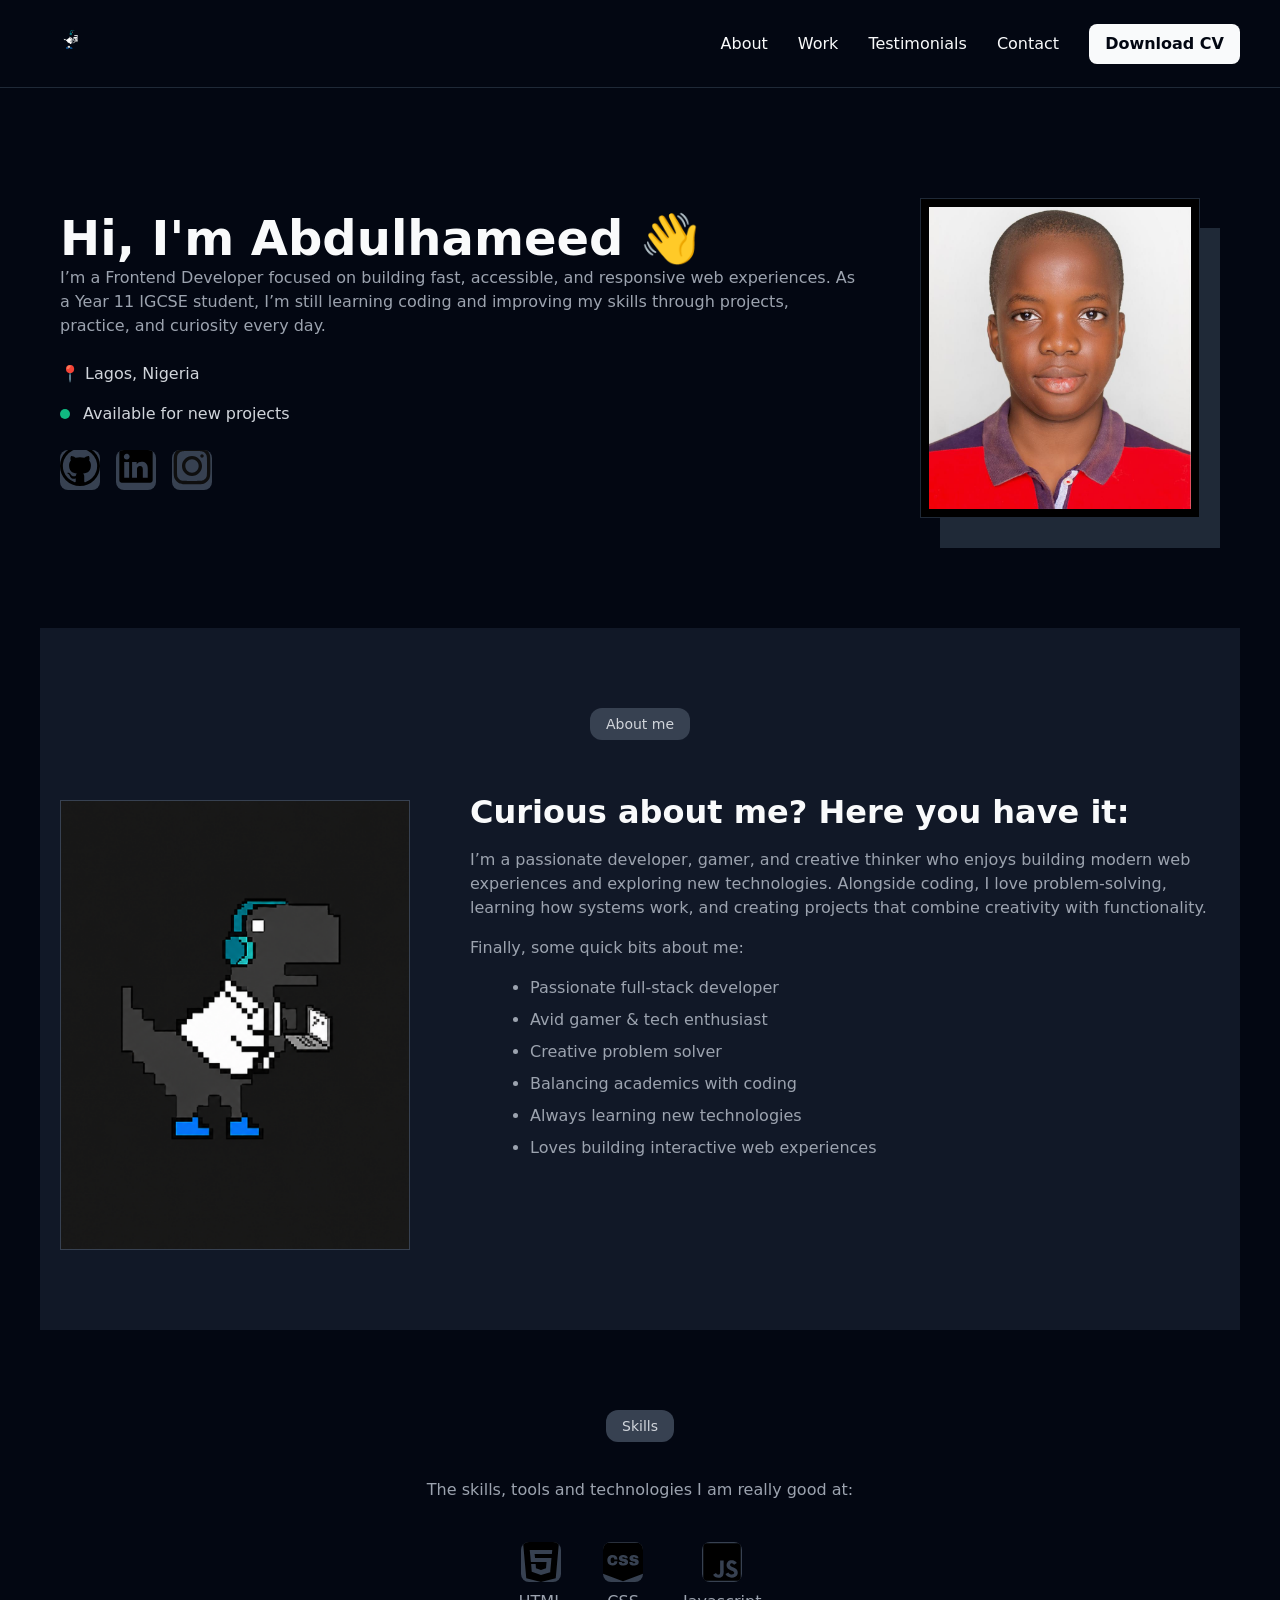
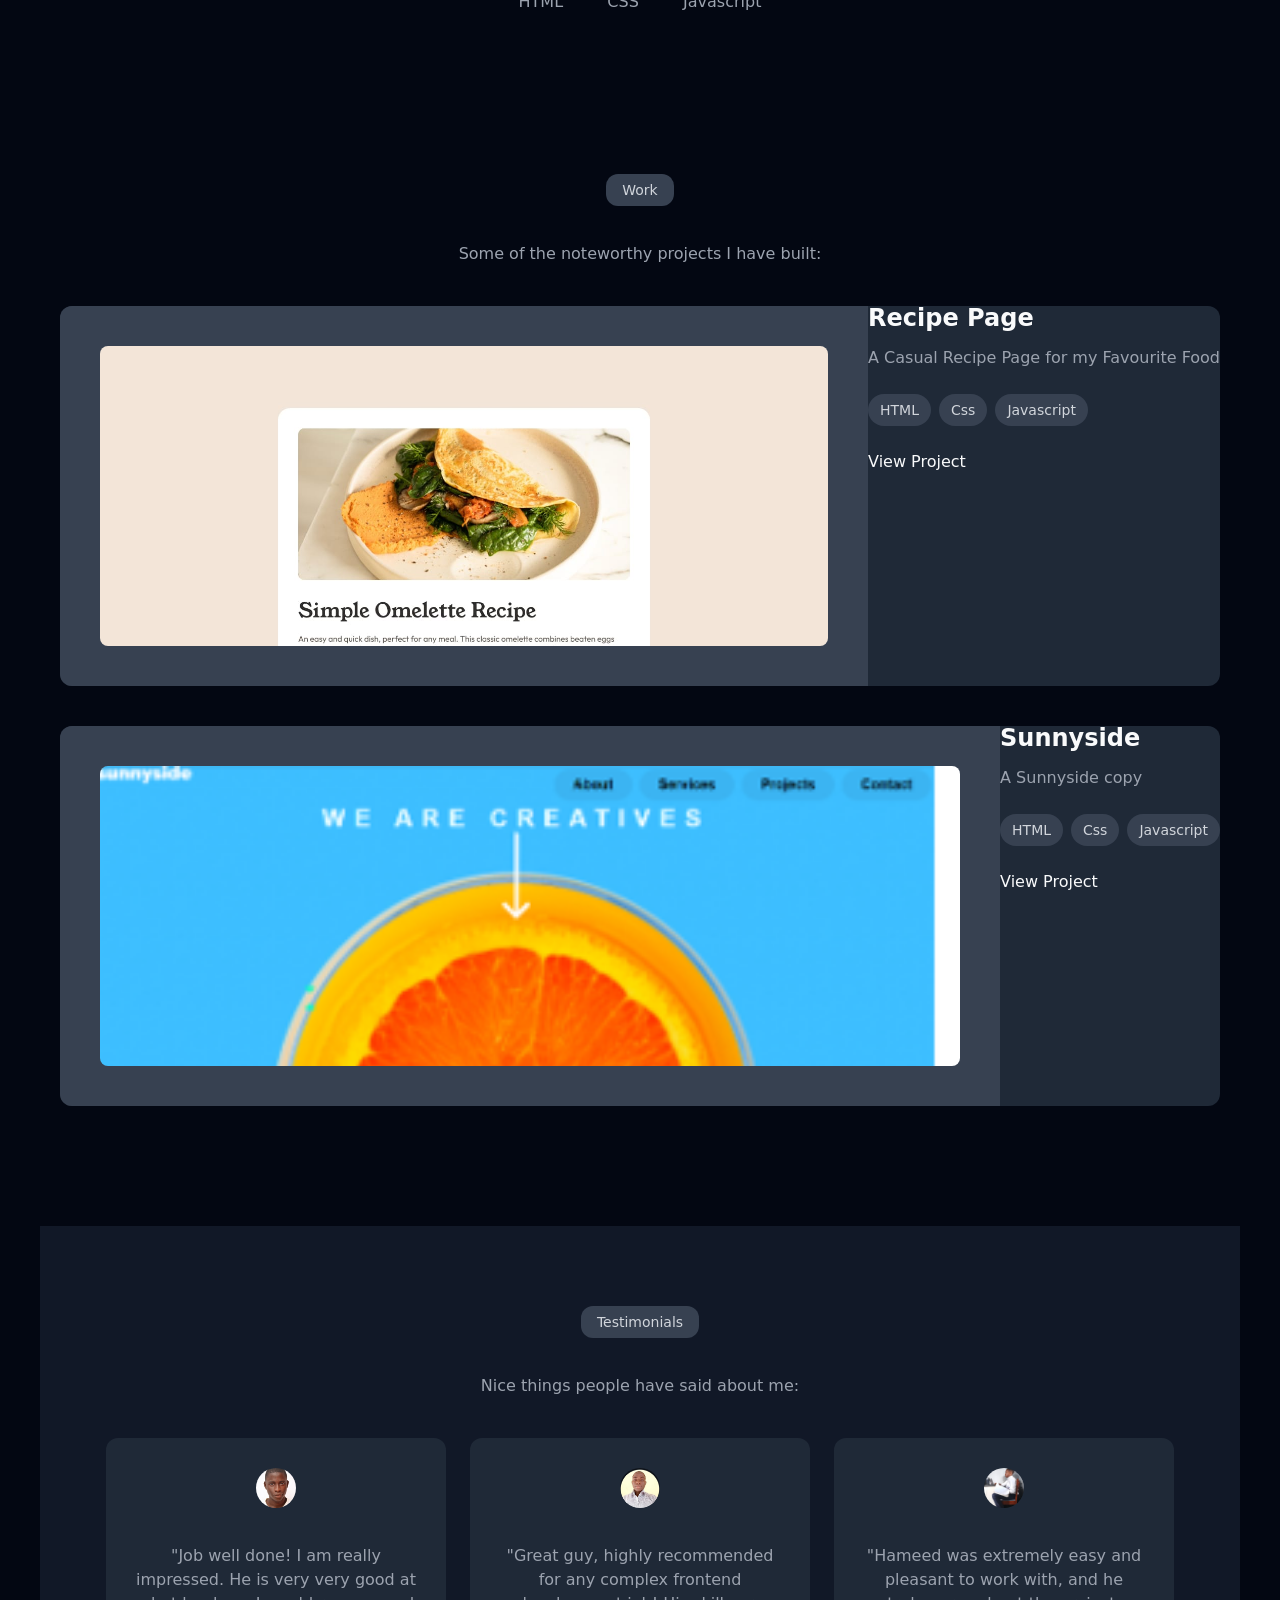
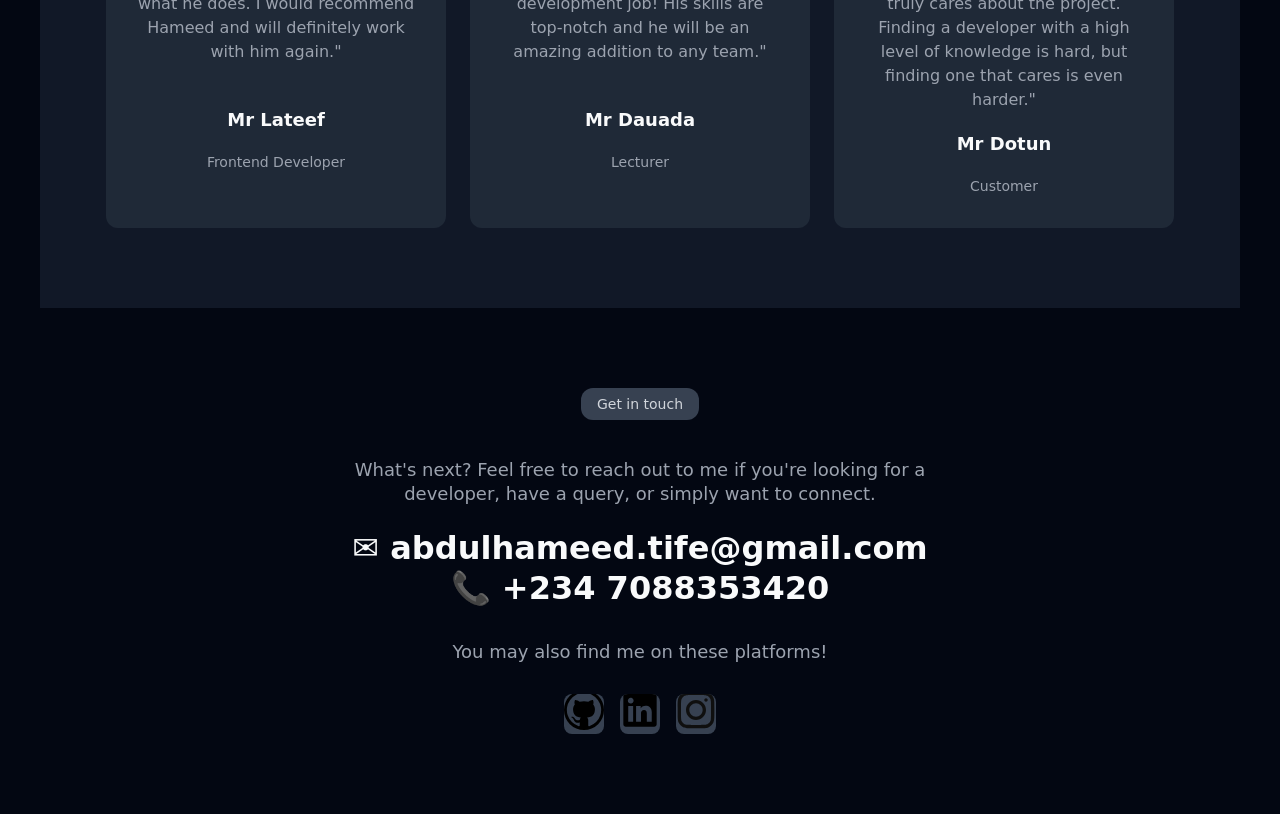
<file: index.html>
<!DOCTYPE html>
<html lang="en">
<head>
    <meta charset="UTF-8">
    <meta name="viewport" content="width=device-width, initial-scale=1.0">
    <title>Hameed's Portfolio</title>
    <link rel="stylesheet" href="style.css">
</head>
<body>

    <nav class="navbar">
        <div class="logo">
            <img src="./assets/dino gamer.png" alt="Logo">
        </div>
        <div class="nav-links">
            <a href="#about">About</a>
            <a href="#work">Work</a>
            <a href="#testimonials">Testimonials</a>
            <a href="#contact">Contact</a>
            <a href="CV.html" class="btn-download" target="_blank">Download CV</a>  
        </div>
    </nav>

    <section class="hero container">
        <div class="hero-text">
            <h1>Hi, I'm Abdulhameed 👋</h1>
            <p>I’m a Frontend Developer focused on building fast, accessible, and responsive web experiences. As a Year 11 IGCSE student, I’m still learning coding and improving my skills through projects, practice, and curiosity every day.</p>
            <div class="location-status">
                <p>📍 Lagos, Nigeria</p>
                <p><span class="dot"></span> Available for new projects</p>
            </div>
            
            <div class="social-icons">
                <div class="icon-placeholder">
                    <a href="https://github.com/hmdcore" target="_blank" rel="noopener noreferrer">
                        <img src="./assets/github-svgrepo-com (1).svg" alt="GitHub">
                    </a>
                </div>
                <div class="icon-placeholder">
                       <a href="#" target="_blank" rel="noopener noreferrer">
                        <img src="./assets/linkedin-fill-svgrepo-com.svg" alt="LinkedIn">
                    </a>
                </div>
                <div class="icon-placeholder">
                        <a href="#" target="_blank" rel="noopener noreferrer">
                        <img src="./assets/instagram-svgrepo-com.svg" alt="Instagram">
                    </a>
                </div>
            </div>
        </div>
        
        <div class="hero-image-wrapper">
            <div class="image-bg-deco"></div>
            <div class="profile-image-container">
                <img src="./assets/Gentlemen.jpg" alt="Profile Image" class="main-photo">
            </div>
        </div>
    </section>

    <section id="about" class="about container">
        <div class="section-tag">About me</div>
        <div class="about-content">
            <div class="about-image">
                <div class="image-placeholder about-pic">
                    <img src="./assets/nice.png" alt="About Image">
                </div>
            </div>
            <div class="about-text">
                <h2>Curious about me? Here you have it:</h2>
                <p>
                    I’m a passionate developer, gamer, and creative thinker who enjoys building
                    modern web experiences and exploring new technologies. Alongside coding,
                    I love problem-solving, learning how systems work, and creating projects
                    that combine creativity with functionality.
                </p>
                <p>Finally, some quick bits about me:</p>
                <ul class="about-list">
                    <li>Passionate full-stack developer</li>
                    <li>Avid gamer & tech enthusiast</li>
                    <li>Creative problem solver</li>
                    <li>Balancing academics with coding</li>
                    <li>Always learning new technologies</li>
                    <li>Loves building interactive web experiences</li>
                </ul>
            </div>
        </div>
    </section>

    <section class="skills container">
        <div class="section-tag">Skills</div>
        <p class="subtitle">The skills, tools and technologies I am really good at:</p>
        <div class="skills-grid">
            <div class="skill-item">
                <div class="icon-placeholder">
                    <img src="./assets/html-124-svgrepo-com.svg" alt="HTML">
                </div>
                <span>HTML</span>
            </div>
            <div class="skill-item">
                <div class="icon-placeholder">
                    <img src="./assets/css-svgrepo-com.svg" alt="CSS">
                </div>
                <span>CSS</span>
            </div>
            <div class="skill-item">
                <div class="icon-placeholder">
                    <img src="./assets/javascript-svgrepo-com.svg" alt="JavaScript">
                </div>
                <span>Javascript</span>
            </div>
        </div>
    </section>

    <section id="work" class="work container">
        <div class="section-tag">Work</div>
        <p class="subtitle">Some of the noteworthy projects I have built:</p>

        <div class="project-card">
            <div class="project-image">
                <div class="image-placeholder project-pic">
                    <img src="./assets/desktop-design.jpg" alt="Recipe Page Project">
                </div>
            </div>
            <div class="project-info">
                <h3>Recipe Page</h3>
                <p>A Casual Recipe Page for my Favourite Food</p>
                <div class="tech-stack">
                    <span class="tech-tag">HTML</span>
                    <span class="tech-tag">Css</span>
                    <span class="tech-tag">Javascript</span>
                </div>
                <div class="project-links">
                    <a href="#"> View Project</a>
                </div>
            </div>
        </div>

        <div class="project-card reversed">
            <div class="project-info">
                <h3>Sunnyside</h3>
                <p>A Sunnyside copy</p>
                <div class="tech-stack">
                    <span class="tech-tag">HTML</span>
                    <span class="tech-tag">Css</span>
                    <span class="tech-tag">Javascript</span>
                </div>
                <div class="project-links">
                    <a href="#">View Project</a>
                </div>
            </div>
            <div class="project-image">
                <div class="image-placeholder project-pic">
                    <img src="./assets/portfolio 1.png" alt="Sunnyside Project">
                </div>
            </div>
        </div>
    </section>

    <section id="testimonials" class="testimonials container">
        <div class="section-tag">Testimonials</div>
        <p class="subtitle">Nice things people have said about me:</p>
        
        <div class="testimonials-grid">
            <div class="testimonial-card">
                <div class="icon-placeholder avatar-pic">
                    <img src="./assets/Mr Lateef.png" alt="Mr Lateef">
                </div>
                <p>"Job well done! I am really impressed. He is very very good at what he does. I would recommend Hameed and will definitely work with him again."</p>
                <h4>Mr Lateef</h4>
                <p class="title">Frontend Developer</p>
            </div>
            
            <div class="testimonial-card">
                <div class="icon-placeholder avatar-pic">
                    <img src="./assets/Screenshot 2026-05-21 100402.png" alt="Mr Dauada">
                </div>
                <p>"Great guy, highly recommended for any complex frontend development job! His skills are top-notch and he will be an amazing addition to any team."</p>
                <h4>Mr Dauada</h4>
                <p class="title">Lecturer</p>
            </div>

            <div class="testimonial-card">
                <div class="icon-placeholder avatar-pic">
                    <img src="./assets/69149.jpg" alt="Mr Dotun">
                </div>
                <p>"Hameed was extremely easy and pleasant to work with, and he truly cares about the project. Finding a developer with a high level of knowledge is hard, but finding one that cares is even harder."</p>
                <h4>Mr Dotun</h4>
                <p class="title">Customer</p>
            </div>
        </div>
    </section>

    <footer id="contact" class="footer container">
        <div class="section-tag">Get in touch</div>
        <div class="contact-content">
            <p>What's next? Feel free to reach out to me if you're looking for a developer, have a query, or simply want to connect.</p>
            
            <h2 class="contact-email">
                <a href="mailto:abdulhameed.tife@gmail.com">✉️ abdulhameed.tife@gmail.com</a>

            </h2>
            <h2 class="contact-phone">
                <a href="tel: +234 7088353420">📞 +234 7088353420</a>
            </h2>
            
            <p class="social-prompt">You may also find me on these platforms!</p>
            <div class="social-icons center-icons">
                <div class="icon-placeholder">
                        <a href="https://github.com/hmdcore" target="_blank" rel="noopener noreferrer">
                        <img src="./assets/github-svgrepo-com (1).svg" alt="GitHub">
                    </a>
                </div>
                <div class="icon-placeholder">
                        <a href="#" target="_blank" rel="noopener noreferrer">
                        <img src="./assets/linkedin-fill-svgrepo-com.svg" alt="LinkedIn">
                    </a>
                </div>
                <div class="icon-placeholder">
                        <a href="#" target="_blank" rel="noopener noreferrer">
                        <img src="./assets/instagram-svgrepo-com.svg" alt="Instagram">
                    </a>
                </div>
            </div>
        </div>
    </footer>

</body>
</html>
</file>
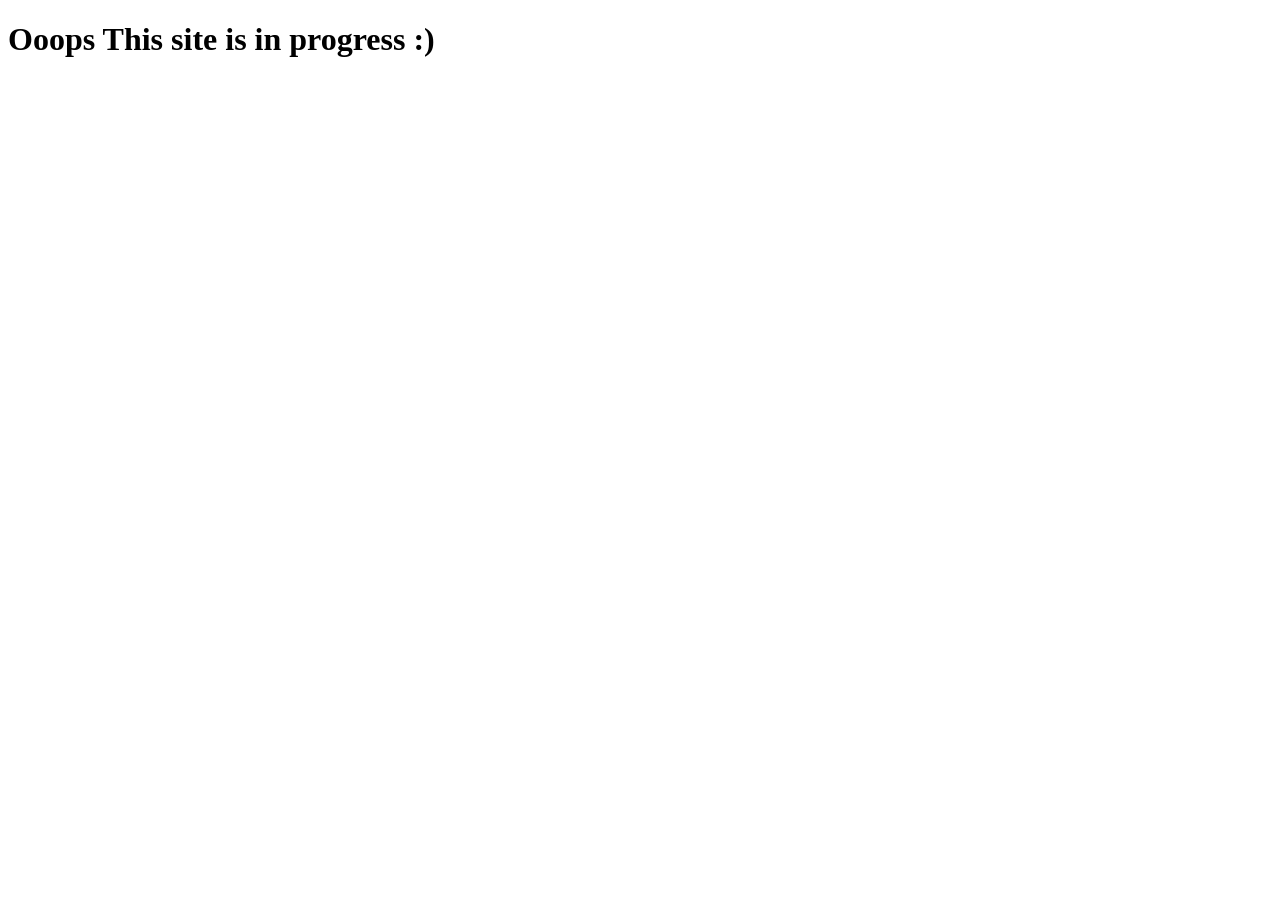
<file: CV.html>
<!DOCTYPE html>
<html lang="en">
<head>
    <meta charset="UTF-8">
    <meta name="viewport" content="width=device-width, initial-scale=1.0">
    <title>Document</title>
</head>
<body>
    <h1>Ooops This site is in progress :)</h1>
</body>
</html>
</file>
<file: style.css>
*, *::before, *::after {
    box-sizing: border-box;
}

body {
    background-color: #030712; 
    color: #f9fafb;
    line-height: 24px;
    margin: 0;
    font-family: system-ui, -apple-system, sans-serif;
}

.container {
    max-width: 1200px;
    margin: 0 auto;
    padding: 80px 20px;
}

a {
    color: #f9fafb;
    text-decoration: none;
}

.section-tag {
    background-color: #374151;
    color: #d1d5db;
    padding: 4px 16px;
    border-radius: 12px;
    display: inline-block;
    font-size: 14px;
    margin-bottom: 20px;
    text-align: center;
}

.subtitle {
    text-align: center;
    color: #9ca3af;
    margin-bottom: 40px;
}

.image-placeholder {
    background-color: #374151;
    display: flex;
    align-items: center;
    justify-content: center;
    color: #9ca3af;
}

.icon-placeholder {
    width: 40px;
    height: 40px;
    background-color: #374151;
    border-radius: 8px;
    display: flex;
    align-items: center;
    justify-content: center;
    font-size: 12px;
    overflow: hidden;
}

.icon-placeholder img {
    width: 100%;
    height: 100%;
    object-fit: cover;
}

.navbar {
    display: flex;
    justify-content: space-between;
    align-items: center;
    padding: 20px 40px;
    background-color: #030712;
    border-bottom: 1px solid #1f2937;
}

.navbar .logo img {
    height: 40px;
    width: auto;
}

.nav-links {
    display: flex;
    align-items: center;
    gap: 30px;
}

.btn-download {
    background-color: #f9fafb;
    color: #030712;
    padding: 8px 16px;
    border: none;
    border-radius: 8px;
    font-weight: bold;
    cursor: pointer;
    transition: background 0.3s ease;
    display: inline-block;
}

.btn-download:hover {
    background-color: #d1d5db;
}

.hero {
    display: flex;
    justify-content: space-between;
    align-items: center;
    gap: 40px;
    position: relative;
}

.hero-text {
    flex: 1;
}

.hero-text h1 {
    font-size: 48px;
    margin-bottom: 16px;
    margin-top: 0;
}

.hero-text p {
    color: #9ca3af;
    margin-bottom: 24px;
}

.location-status p {
    margin-bottom: 8px;
    color: #d1d5db;
}

.dot {
    height: 10px;
    width: 10px;
    background-color: #10b981;
    border-radius: 50%;
    display: inline-block;
    margin-right: 8px;
}

.social-icons {
    display: flex;
    gap: 16px;
    margin-top: 24px;
}

.hero-image-wrapper {
    position: relative;
    width: 320px;
    height: 380px;
    display: flex;
    justify-content: center;
    align-items: center;
}

.image-bg-deco {
    position: absolute;
    bottom: 0px;
    right: 0px;
    width: 280px;
    height: 320px;
    background-color: #1f2937;
    z-index: 1;
}

.profile-image-container {
    background-color: #000000;
    padding: 8px;
    position: relative;
    z-index: 2;
    width: 280px;
    height: 320px;
    border: 1px solid #1f2937;
    overflow: hidden;
}

.main-photo {
    width: 100%;
    height: 100%;
    object-fit: cover;
    display: block;
}

.about {
    background-color: #111827;
    text-align: center;
}

.about-content {
    display: flex;
    align-items: flex-start;
    gap: 60px;
    text-align: left;
    margin-top: 40px;
}

.about-image {
    position: relative;
    flex-shrink: 0;
}

.about-pic {
    width: 350px;
    height: 450px;
    background-color: #000000;
    border: 1px solid #374151;
    overflow: hidden;
}

.about-pic img {
    width: 100%;
    height: 100%;
    object-fit: cover;
}

.about-text {
    flex: 1;
}

.about-text h2 {
    font-size: 32px;
    margin-bottom: 24px;
    margin-top: 0;
}

.about-text p {
    color: #9ca3af;
    margin-bottom: 16px;
}

.about-list {
    color: #9ca3af;
    margin-left: 20px;
    margin-top: 16px;
}

.about-list li {
    margin-bottom: 8px;
}

.skills {
    text-align: center;
}

.skills-grid {
    display: flex;
    flex-wrap: wrap;
    justify-content: center;
    gap: 40px;
    margin-top: 40px;
}

.skill-item {
    display: flex;
    flex-direction: column;
    align-items: center;
    gap: 8px;
    color: #9ca3af;
}

.experience {
    text-align: center;
    background-color: #111827;
}

.card {
    background-color: #1f2937;
    border-radius: 12px;
    padding: 30px;
    margin-top: 24px;
    display: flex;
    justify-content: space-between;
    text-align: left;
    max-width: 900px;
    margin-left: auto;
    margin-right: auto;
}

.card-logo {
    width: 150px;
    color: #10b981;
}

.card-logo h3 {
    margin: 0;
}

.card-details {
    flex: 1;
    padding: 0 20px;
}

.card-details h3 {
    font-size: 20px;
    margin-bottom: 16px;
    margin-top: 0;
}

.card-details ul {
    color: #9ca3af;
    margin-left: 20px;
}

.card-details li {
    margin-bottom: 8px;
}

.card-date {
    width: 150px;
    text-align: right;
    color: #9ca3af;
}

.card-date p {
    margin: 0;
}

.work {
    text-align: center;
}

.project-card {
    display: flex;
    background-color: #1f2937;
    border-radius: 12px;
    overflow: hidden;
    margin-bottom: 40px;
    text-align: left;
}

.project-card.reversed {
    flex-direction: row-reverse;
}
.project-image {
    flex: 1;
    padding: 40px;
    background-color: #374151;
    display: flex;
    align-items: center;
    justify-content: center;
    min-width: 0; 
}

.project-pic {
    width: 100%;
    height: 300px;
    border-radius: 8px;
    background-color: #4b5563;
    overflow: hidden; 
    display: block; 
}

.project-pic img {
    width: 100%;
    height: 100%;
    object-fit: cover; 
    object-position: top;
    display: block; 
}

.project-info h3 {
    font-size: 24px;
    margin-bottom: 16px;
    color: #f9fafb;
    margin-top: 0;
}

.project-info p {
    color: #9ca3af;
    margin-bottom: 24px;
}

.tech-stack {
    display: flex;
    flex-wrap: wrap;
    gap: 8px;
    margin-bottom: 24px;
}

.tech-tag {
    background-color: #374151;
    color: #d1d5db;
    padding: 4px 12px;
    border-radius: 16px;
    font-size: 14px;
}

.testimonials {
    text-align: center;
    background-color: #111827;
}

.testimonials-grid {
    display: flex;
    justify-content: center;
    gap: 24px;
    flex-wrap: wrap;
}

.testimonial-card {
    background-color: #1f2937;
    padding: 30px;
    border-radius: 12px;
    width: 340px;
    display: flex;
    flex-direction: column;
    align-items: center;
}

.avatar-pic {
    border-radius: 50%;
    margin-bottom: 20px;
}

.testimonial-card p {
    color: #9ca3af;
    font-style: normal;
    margin-bottom: 20px;
    flex-grow: 1;
}

.testimonial-card h4 {
    font-size: 18px;
    margin-bottom: 4px;
    color: #f9fafb;
    margin-top: 0;
}

.testimonial-card .title {
    font-size: 14px;
    margin-bottom: 0px;
}

.footer {
    text-align: center;
}

.contact-content {
    max-width: 600px;
    margin: 0 auto;
}

.contact-content p {
    color: #9ca3af;
    margin-bottom: 30px;
    font-size: 18px;
}

.contact-email, .contact-phone {
    font-size: 32px;
    margin-bottom: 16px;
    margin-top: 0;
    font-weight: bold;
    color: #f9fafb;
    word-break: break-all;
}

.social-prompt {
    margin-top: 40px;
    font-size: 14px;
}

.center-icons {
    justify-content: center;
    margin-top: 16px;
}

@media (max-width: 768px) {
    .navbar {
        flex-direction: column;
        padding: 20px;
        gap: 15px;
    }
    
    .nav-links {
        flex-wrap: wrap;
        justify-content: center;
        gap: 15px;
    }

    .hero {
        flex-direction: column-reverse;
        text-align: center;
    }

    .social-icons {
        justify-content: center;
    }

    .about-content {
        flex-direction: column;
        align-items: center;
        text-align: center;
    }

    .about-list {
        display: inline-block;
        text-align: left;
    }

    .card {
        flex-direction: column;
        align-items: center;
        text-align: center;
        gap: 20px;
    }
    
    .card-details {
        padding: 0;
    }
    
    .card-date {
        text-align: center;
    }

    .project-card, .project-card.reversed {
        flex-direction: column;
    }

    .project-image {
        padding: 20px;
    }

    .project-info {
        padding: 20px;
    }

    .contact-email {
        font-size: 24px;
    }
}
</file>
